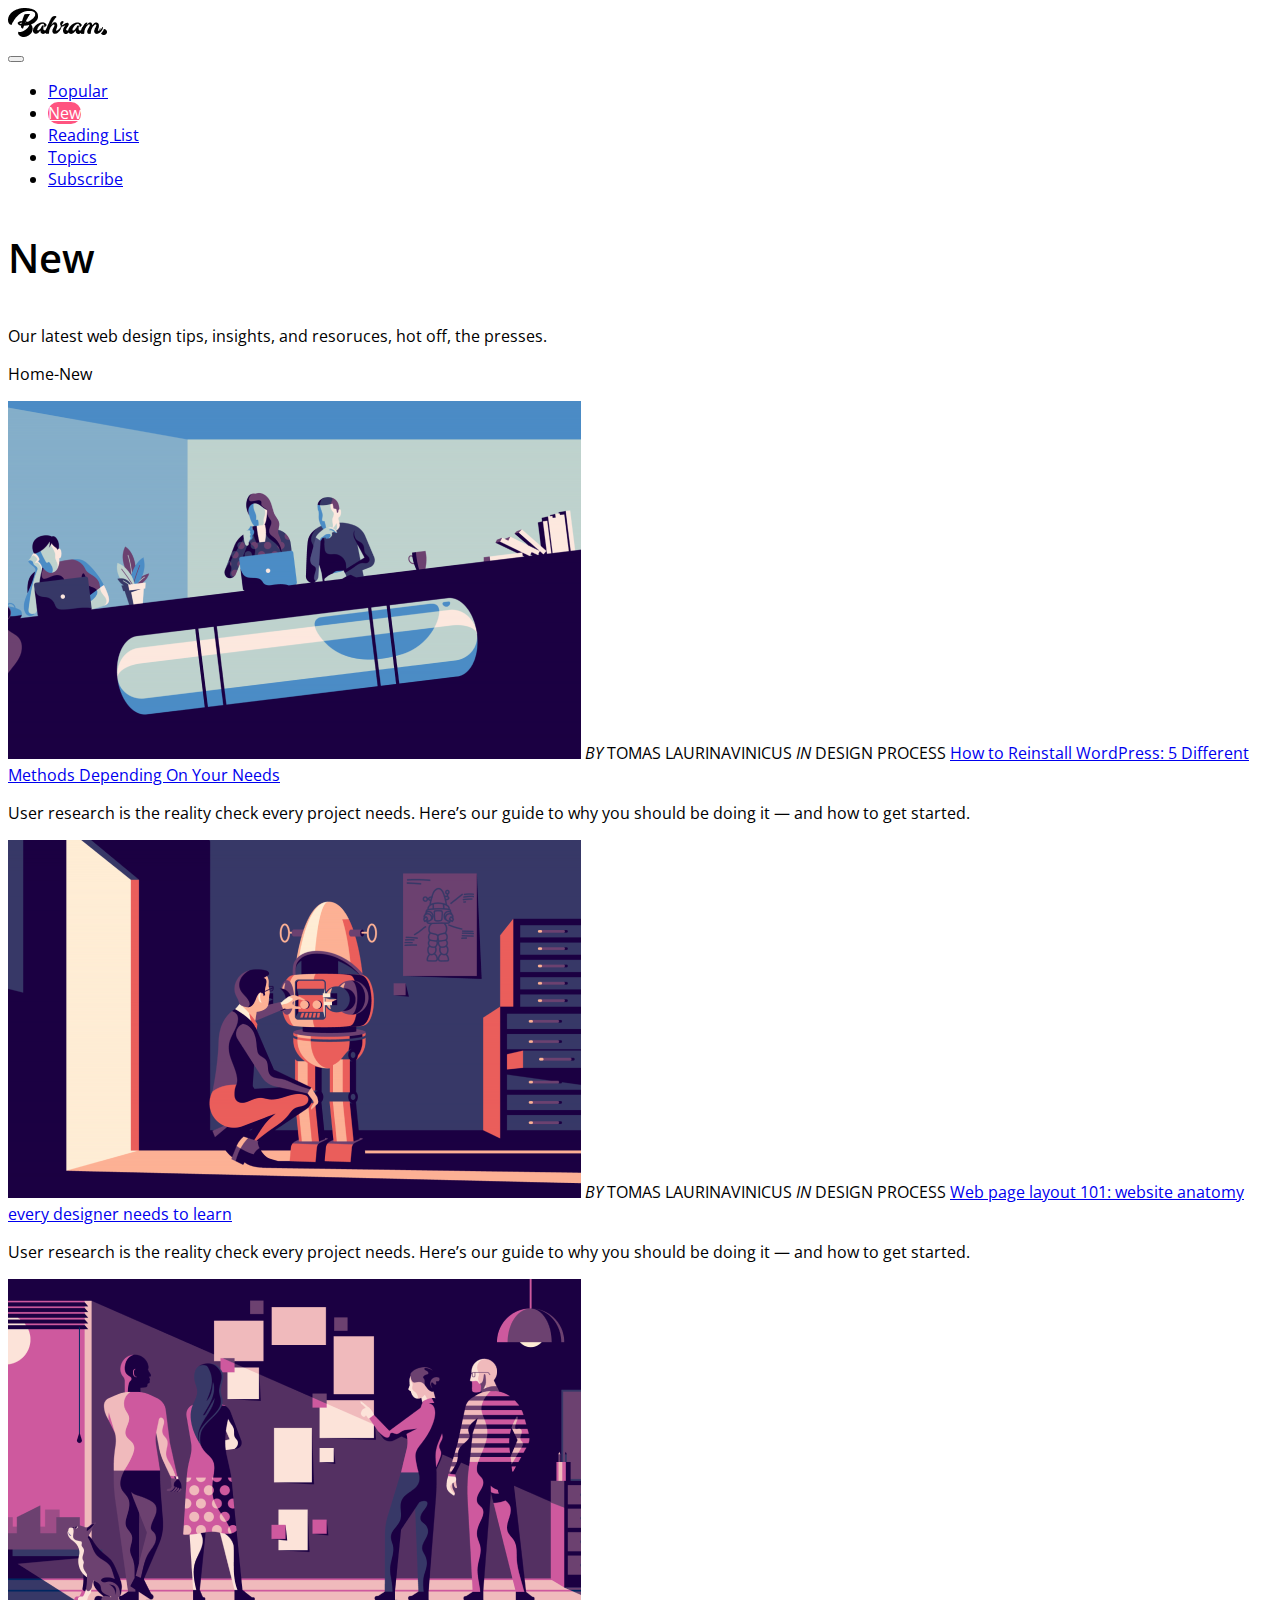
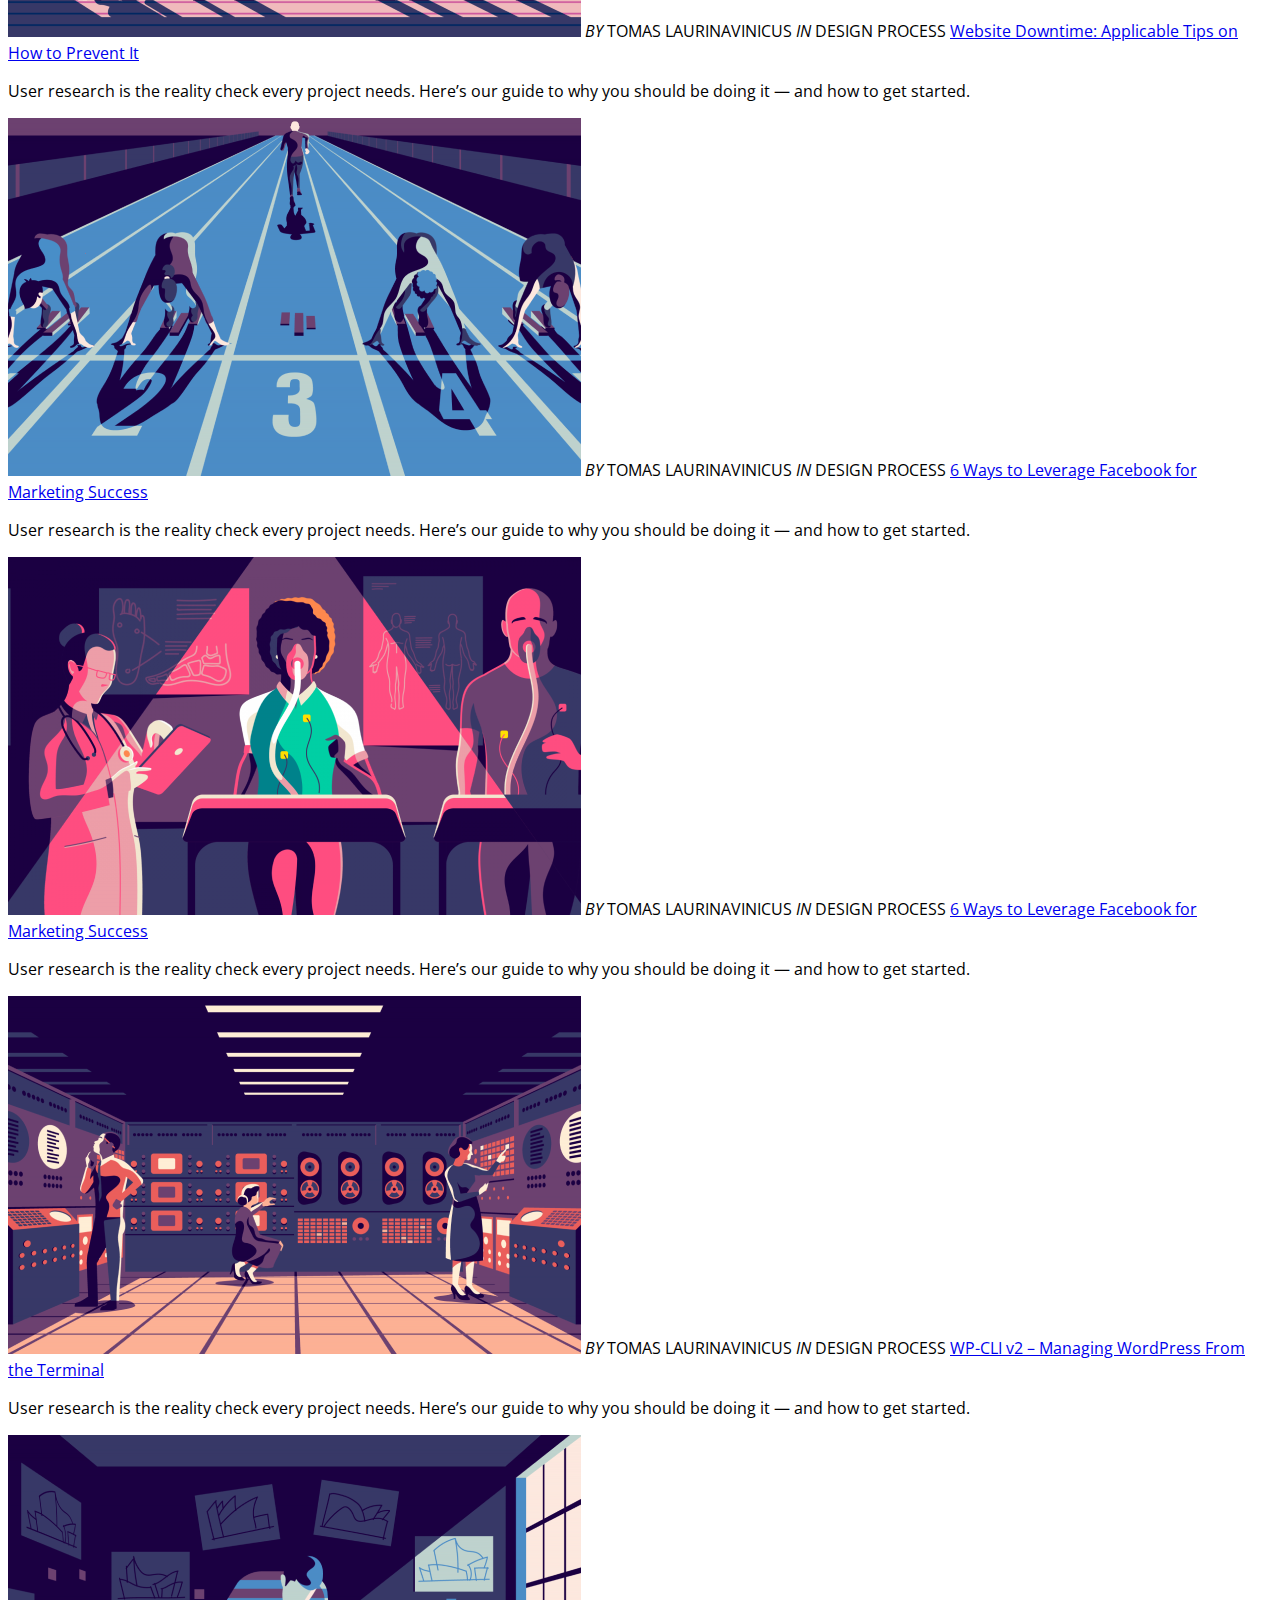
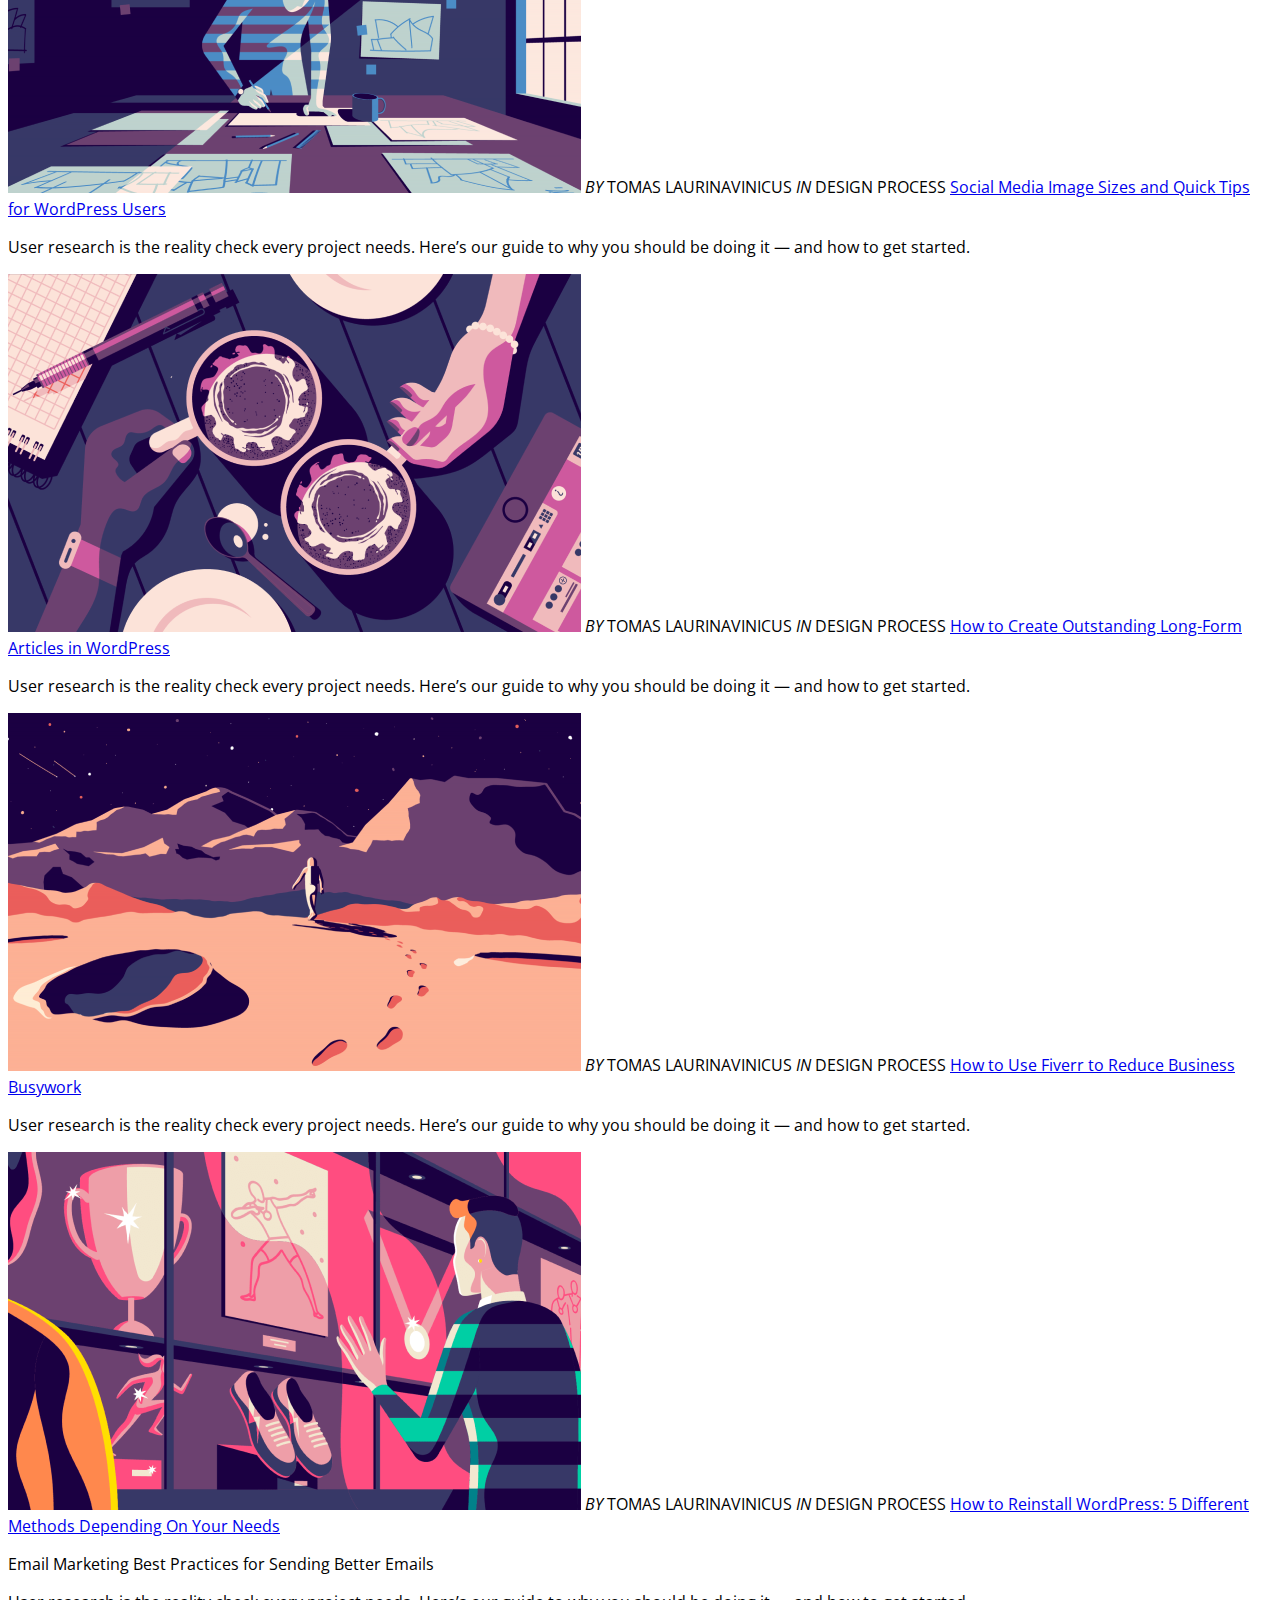
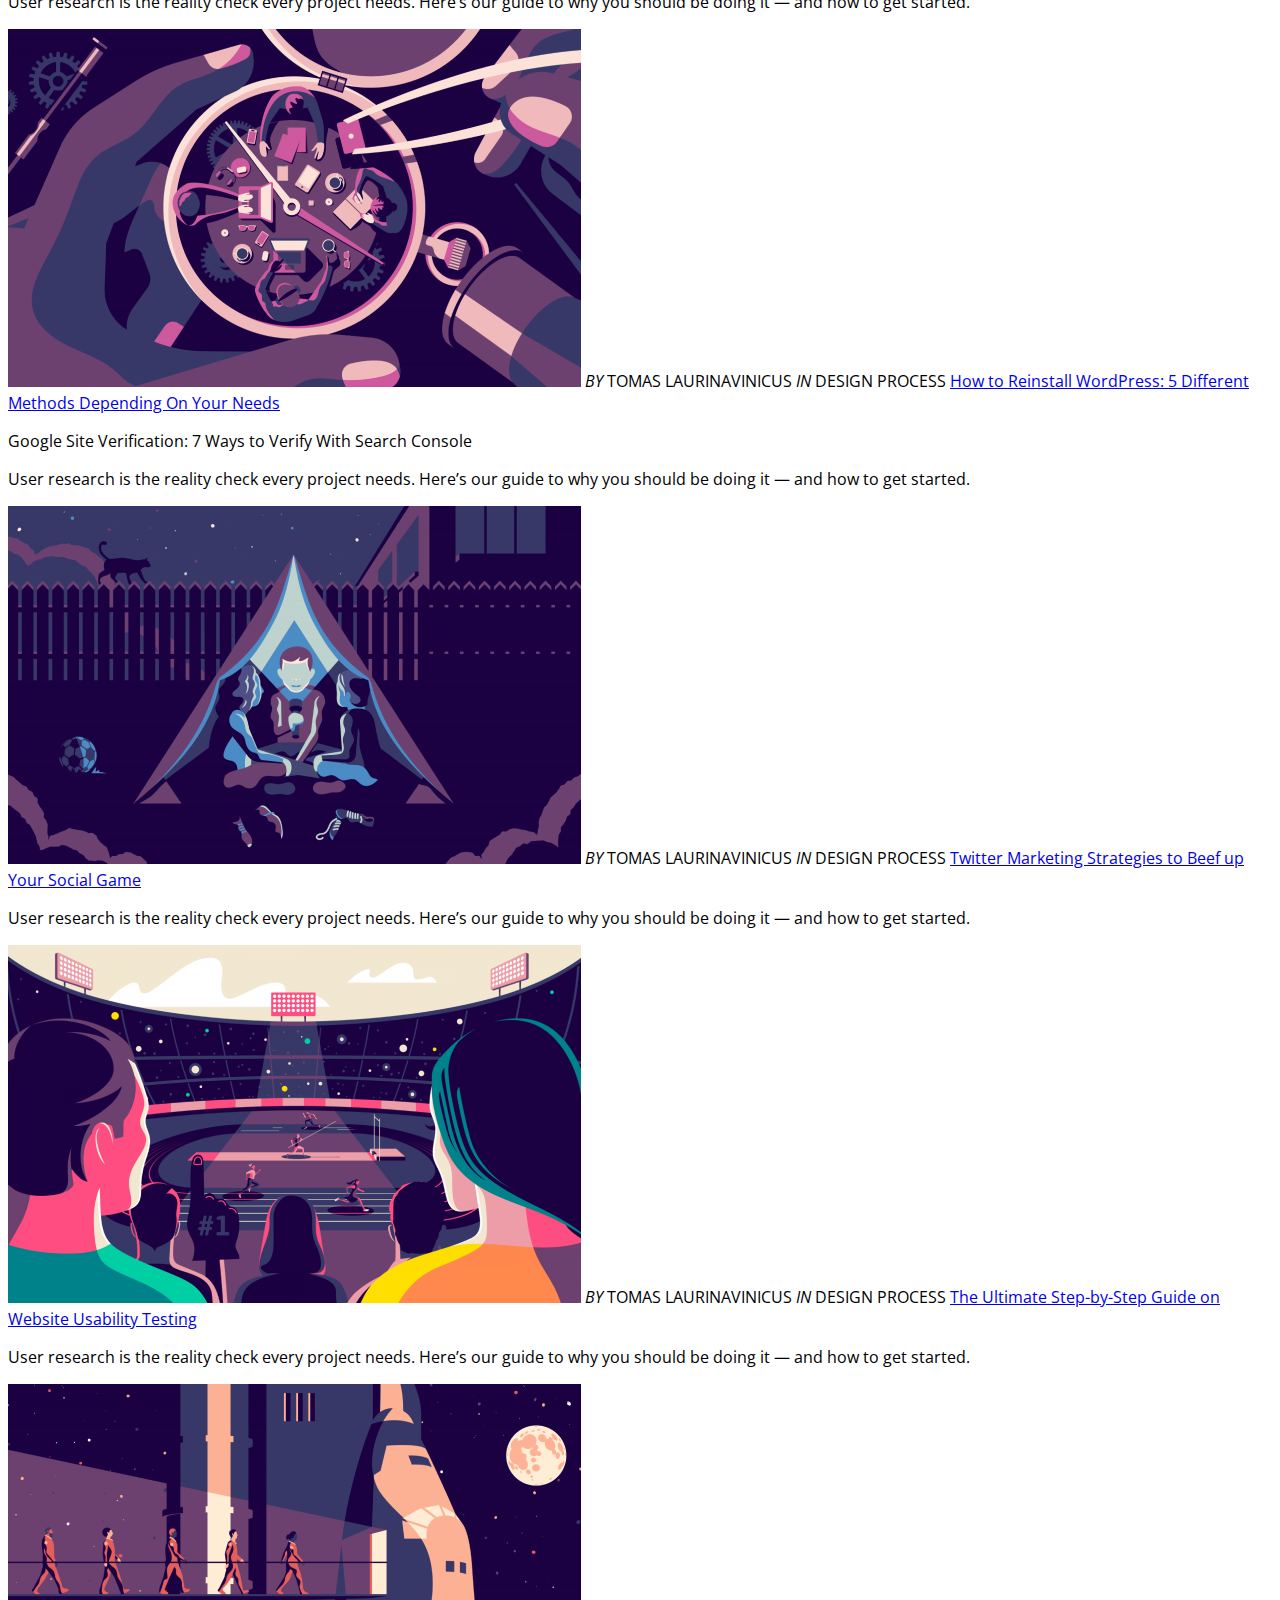
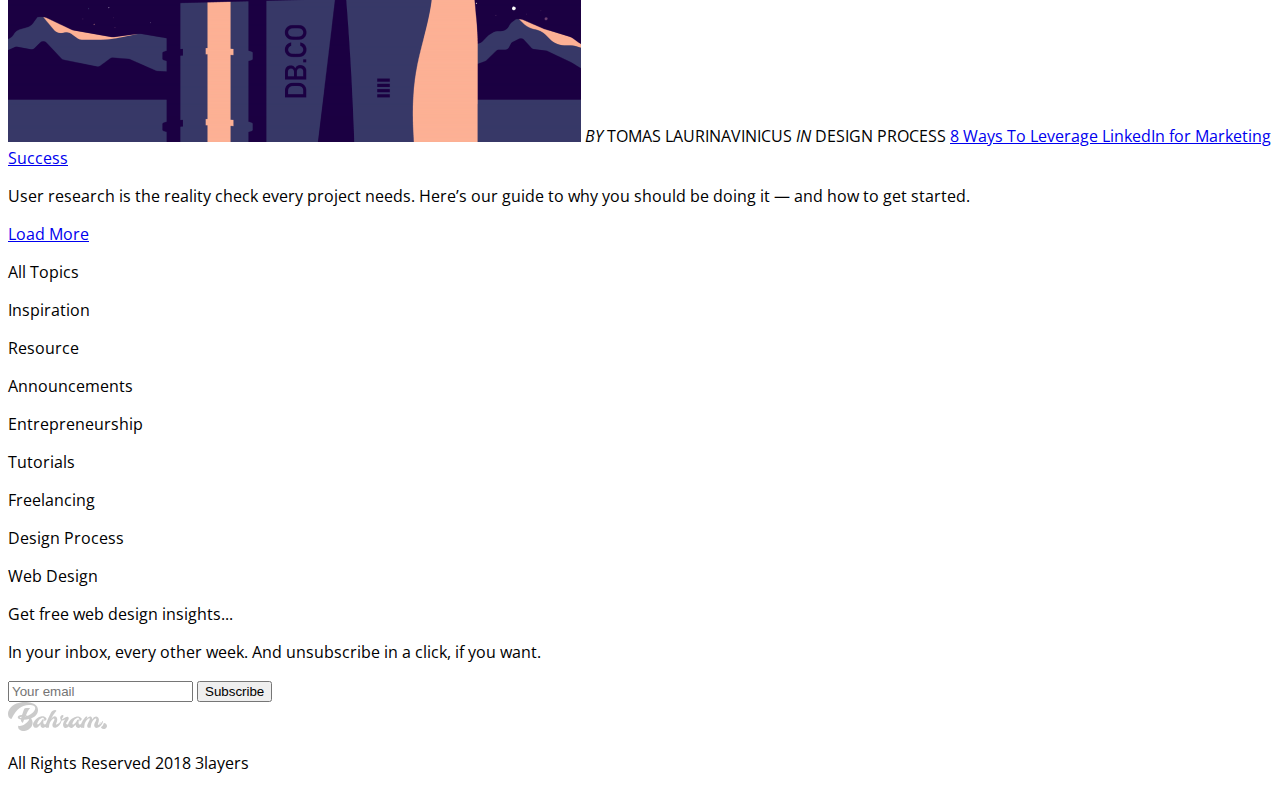
<file: index.html>
<!DOCTYPE html>
<html lang="en">
<head>
    <meta charset="UTF-8">
    <meta http-equiv="X-UA-Compatible" content="IE=edge">
    <meta name="viewport" content="width=device-width, initial-scale=1.0">
    <title>General</title>
    <link href="https://cdn.jsdelivr.net/npm/bootstrap@5.2.3/dist/css/bootstrap.min.css" rel="stylesheet" 
    integrity="sha384-rbsA2VBKQhggwzxH7pPCaAqO46MgnOM80zW1RWuH61DGLwZJEdK2Kadq2F9CUG65" crossorigin="anonymous">
    <script src="https://cdn.jsdelivr.net/npm/bootstrap@5.2.3/dist/js/bootstrap.bundle.min.js" 
    integrity="sha384-kenU1KFdBIe4zVF0s0G1M5b4hcpxyD9F7jL+jjXkk+Q2h455rYXK/7HAuoJl+0I4" 
    crossorigin="anonymous"></script>
    <link rel="stylesheet" href="css/style.css"/>
</head>
<body class="container-xxl">
    <header class="sticky-top">
        <img src="/imatges/logo.png">
        <nav class="navbar navbar-expand-lg bg-white">
            <div class="container-gran">
              <a class="navbar-brand" href="index.html"></a>
              <button class="navbar-toggler" type="button" data-bs-toggle="collapse" data-bs-target="#navbarSupportedContent" 
              aria-controls="navbarSupportedContent" aria-expanded="false" aria-label="Toggle navigation">
                <span class="navbar-toggler-icon"></span>
              </button>
              <div class="collapse navbar-collapse" id="navbarSupportedContent">
                <ul class="navbar-nav me-auto mb-2 mb-lg-0">
                  <li class="nav-item m-2">
                    <a href="index2.html">Popular</a>
                  </li>
                  <li class="nav-item m-2">
                    <a class="active" href="index2.html">New</a>
                  </li>
                  <li class="nav-item m-2">
                    <a href="index2.html">Reading List
                    </a>
                  </li>
                  <li class="nav item m-2">
                    <a href="index2.html">Topics</a>
                  </li>
                  <li class="nav item m-2">
                    <a href="index2.html">Subscribe</a>
                  </li>
                </ul>
              </div>
            </div>
        </nav>
    </header>
    
    
    <section class="title-page">
        <h3 class="h3-new">New</h3>
            <p class="p-subtitle">
                Our latest web design tips, insights, and resoruces, hot off, the
            presses.
            </p>
        <div class="bg light  fs-4 mt-5">
            <p>Home-New</p>
        </div>
    </section>

    <div class="row">
        <div class="col-md-6 col-12">
            <img src="../imatges/imatge1.png">
            <cite class="text-black-50">BY</cite> TOMAS LAURINAVINICUS <cite class="text-black-50">IN</cite> DESIGN PROCESS </cite>
            <a href="index2.html" class="d-inline-flex mt-2 h4">How to Reinstall WordPress: 5 Different Methods Depending On Your Needs</a>
            <p class="d-inline-flex   mt-3 text-black-50">User research is the reality check every project needs. Here’s
                our guide to why you should be doing it — and how to get started.</p>
        </div>

        <div class="col-md-6 col-12">
            <img src="../imatges/imatge2.png">
            <cite class="text-black-50">BY</cite> TOMAS LAURINAVINICUS <cite class="text-black-50">IN</cite> DESIGN PROCESS </cite>
            <a href="index2.html" class="d-inline-flex mt-2 h4">Web page layout 101: website anatomy every designer needs to learn</a>
            <p class="d-inline-flex   mt-3 text-black-50">User research is the reality check every project needs. Here’s
                our guide to why you should be doing it — and how to get started.</p>
        </div>

        <div class="col-md-6 col-12">
            <img src="../imatges/imatge3.png">
            <cite class="text-black-50">BY</cite> TOMAS LAURINAVINICUS <cite class="text-black-50">IN</cite> DESIGN PROCESS </cite>
            <a href="index2.html" class="d-inline-flex mt-2 h4">Website Downtime: Applicable Tips on How to Prevent It</a>
            <p class="d-inline-flex   mt-3 text-black-50">User research is the reality check every project needs. Here’s
                our guide to why you should be doing it — and how to get started.</p>
        </div>

        <div class="col-md-6 col-12">
            <img src="../imatges/imatge4.png">
            <cite class="text-black-50">BY</cite> TOMAS LAURINAVINICUS <cite class="text-black-50">IN</cite> DESIGN PROCESS </cite>
            <a href="index2.html" class="d-inline-flex mt-2 h4">6 Ways to Leverage Facebook for Marketing Success</a>
            <p class="d-inline-flex   mt-3 text-black-50">User research is the reality check every project needs. Here’s
                our guide to why you should be doing it — and how to get started.</p>
        </div>

        <div class="col-md-6 col-12">
            <img src="../imatges/imatge5.png">
            <cite class="text-black-50">BY</cite> TOMAS LAURINAVINICUS <cite class="text-black-50">IN</cite> DESIGN PROCESS </cite>
            <a href="index2.html" class="d-inline-flex mt-2 h4">6 Ways to Leverage Facebook for Marketing Success</a>
            <p class="d-inline-flex   mt-3 text-black-50">User research is the reality check every project needs. Here’s
                our guide to why you should be doing it — and how to get started.</p>
        </div>

        <div class="col-md-6 col-12">
            <img src="../imatges/imatge6.png">
            <cite class="text-black-50">BY</cite> TOMAS LAURINAVINICUS <cite class="text-black-50">IN</cite> DESIGN PROCESS </cite>
            <a href="index2.html" class="d-inline-flex mt-2 h4">WP-CLI v2 – Managing WordPress From the Terminal</a>
            <p class="d-inline-flex   mt-3 text-black-50">User research is the reality check every project needs. Here’s
                our guide to why you should be doing it — and how to get started.</p>
        </div>

        <div class="col-md-6 col-12">
            <img src="../imatges/imatge7.png">
            <cite class="text-black-50">BY</cite> TOMAS LAURINAVINICUS <cite class="text-black-50">IN</cite> DESIGN PROCESS </cite>
            <a href="index2.html" class="d-inline-flex mt-2 h4">Social Media Image Sizes and Quick Tips for WordPress Users</a>
            <p class="d-inline-flex   mt-3 text-black-50">User research is the reality check every project needs. Here’s
                our guide to why you should be doing it — and how to get started.</p>
        </div>

        <div class="col-md-6 col-12">
            <img src="../imatges/imatge8.png">
            <cite class="text-black-50">BY</cite> TOMAS LAURINAVINICUS <cite class="text-black-50">IN</cite> DESIGN PROCESS </cite>
            <a href="index2.html" class="d-inline-flex mt-2 h4">How to Create Outstanding Long-Form Articles in WordPress</a>
            <p class="d-inline-flex   mt-3 text-black-50">User research is the reality check every project needs. Here’s
                our guide to why you should be doing it — and how to get started.</p>
        </div>

        <div class="col-md-6 col-12">
            <img src="../imatges/imatge9.png">
            <cite class="text-black-50">BY</cite> TOMAS LAURINAVINICUS <cite class="text-black-50">IN</cite> DESIGN PROCESS </cite>
            <a href="index2.html" class="d-inline-flex mt-2 h4">How to Use Fiverr to Reduce Business Busywork</a>
            <p class="d-inline-flex   mt-3 text-black-50">User research is the reality check every project needs. Here’s
                our guide to why you should be doing it — and how to get started.</p>
        </div>

        <div class="col-md-6 col-12">
            <img src="../imatges/imatge10.png">
            <cite class="text-black-50">BY</cite> TOMAS LAURINAVINICUS <cite class="text-black-50">IN</cite> DESIGN PROCESS </cite>
            <a href="index2.html" class="d-inline-flex mt-2 h4">How to Reinstall WordPress: 5 Different Methods Depending On Your Needs</a>
            <p class="d-inline-flex   mt-3 text-black-50">Email Marketing Best Practices for Sending Better Emails</a>
                <p class="d-inline-flex   mt-3 text-black-50">User research is the reality check every project needs. Here’s
                    our guide to why you should be doing it — and how to get started.</p>
        </div>

        <div class="col-md-6 col-12">
            <img src="../imatges/imatge11.png">
            <cite class="text-black-50">BY</cite> TOMAS LAURINAVINICUS <cite class="text-black-50">IN</cite> DESIGN PROCESS </cite>
            <a href="index2.html" class="d-inline-flex mt-2 h4">How to Reinstall WordPress: 5 Different Methods Depending On Your Needs</a>
            <p class="d-inline-flex   mt-3 text-black-50">Google Site Verification: 7 Ways to Verify With Search Console</a>
                <p class="d-inline-flex   mt-3 text-black-50">User research is the reality check every project needs. Here’s
                    our guide to why you should be doing it — and how to get started.</p>
        </div>

        <div class="col-md-6 col-12">
            <img src="../imatges/imatge12.png">
            <cite class="text-black-50">BY</cite> TOMAS LAURINAVINICUS <cite class="text-black-50">IN</cite> DESIGN PROCESS </cite>
            <a href="index2.html" class="d-inline-flex mt-2 h4">Twitter Marketing Strategies to Beef up Your Social Game</a>
            <p class="d-inline-flex   mt-3 text-black-50">User research is the reality check every project needs. Here’s
                our guide to why you should be doing it — and how to get started.</p>
        </div>

        <div class="col-md-6 col-12">
            <img src="../imatges/imatge13.png">
            <cite class="text-black-50">BY</cite> TOMAS LAURINAVINICUS <cite class="text-black-50">IN</cite> DESIGN PROCESS </cite>
            <a href="index2.html" class="d-inline-flex mt-2 h4">The Ultimate Step-by-Step Guide on Website Usability Testing</a>
            <p class="d-inline-flex   mt-3 text-black-50">User research is the reality check every project needs. Here’s
                our guide to why you should be doing it — and how to get started.</p>
        </div>

        <div class="col-md-6 col-12">
            <img src="../imatges/imatge14.png">
            <cite class="text-black-50">BY</cite> TOMAS LAURINAVINICUS <cite class="text-black-50">IN</cite> DESIGN PROCESS </cite>
            <a href="index2.html" class="d-inline-flex mt-2 h4">8 Ways To Leverage LinkedIn for Marketing Success</a>
            <p class="d-inline-flex   mt-3 text-black-50">User research is the reality check every project needs. Here’s
                our guide to why you should be doing it — and how to get started.</p>
        </div>
    </div>
    <div class="m-5 div-load-more">
        <a class="load-more pe-4 ps-4 pt-2 pb-2" href="index.html">Load More</a>
    </div>

    <p>All Topics</p>
    <section class="topics p-3">
        <div class="row p-2">
            <div class="col-md-3 p-4 topic">
                <i class="bi bi-lightbulb-fill pe-2"></i>
                <p>Inspiration</p>
            </div>
        
            <div class="col-md-3 p-4 topic">
                <i class="bi bi-geo-alt-fill pe-2"></i>
                <p>Resource</p>
            </div>

            <div class="col-md-3 p-4 topic">
                <i class="bi bi-volume-up-fill pe-2"></i>
                <p>Announcements</p>
            </div>

            <div class="col-md-3 p-4 topic">
                <i class="bi bi-rocket-takeoff-fill pe-2"></i>
                <p>Entrepreneurship</p>
            </div>
        </div>

        <div class="row p-2">
            <div class="col-md-3 p-4 topic">
                <i class="bi bi-shield-fill-check pe-2"></i>
                <p>Tutorials</p>
            </div>
        
            <div class="col-md-3 p-4 topic">
                <i class="bi bi-bell-fill pe-2"></i>
                <p>Freelancing</p>
            </div>

            <div class="col-md-3 p-4 topic">
                <i class="bi bi-scissors pe-2"></i>
                <p>Design Process</p>
            </div>

            <div class="col-md-3 p-4 topic">
                <i class="bi bi-window-stack pe-2"></i>
                <p>Web Design</p>
            </div>
        </div>
    </section>

    <div class="mt-6 h2 text-dark mt-6 col-md-6 col-12 text-center mx-auto">
        <p>Get free web design insights...</p>
        <p class="fs-6">In your inbox, every other week. And unsubscribe in a click, if you want.</p>
    </div>

    <form action="#" class="mx-auto text-center rounded-pill">
        <input type="text" class="mx-auto rounded-pill px-2 py-2" placeholder="Your email">
        <button type="submit" class="rounded-pill bg-danger mx-auto text-white py-2">Subscribe</button>
    </form>

    <footer class="m-4">
        <section class="row p-3">
            <div class="">
            <img src="../imatges/Group 13.svg">
            </div>

            <div class="col-12 col-md-4 d-inline-flex mt-6">
                <p class="gray">All Rights Reserved 2018 3layers</p>
            </div>
        </section>
    </footer>

</body>
</html>
</file>
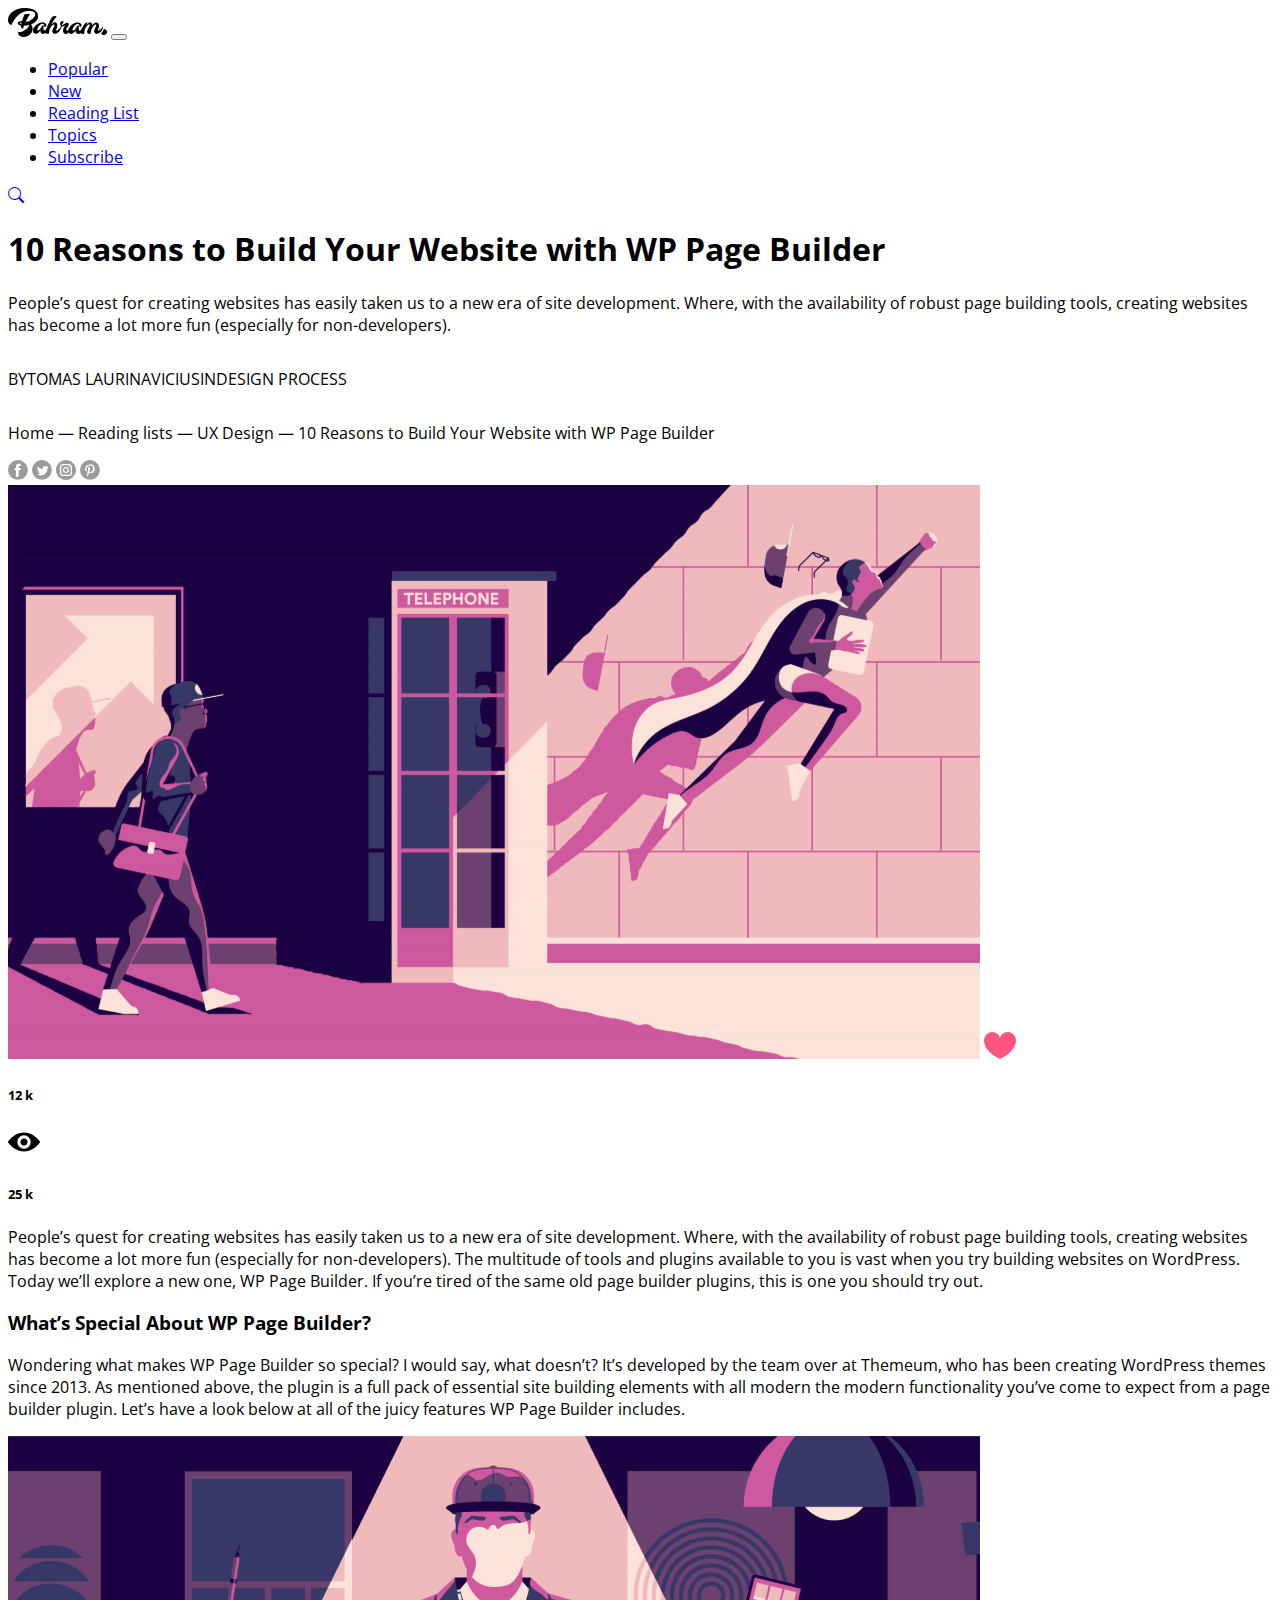
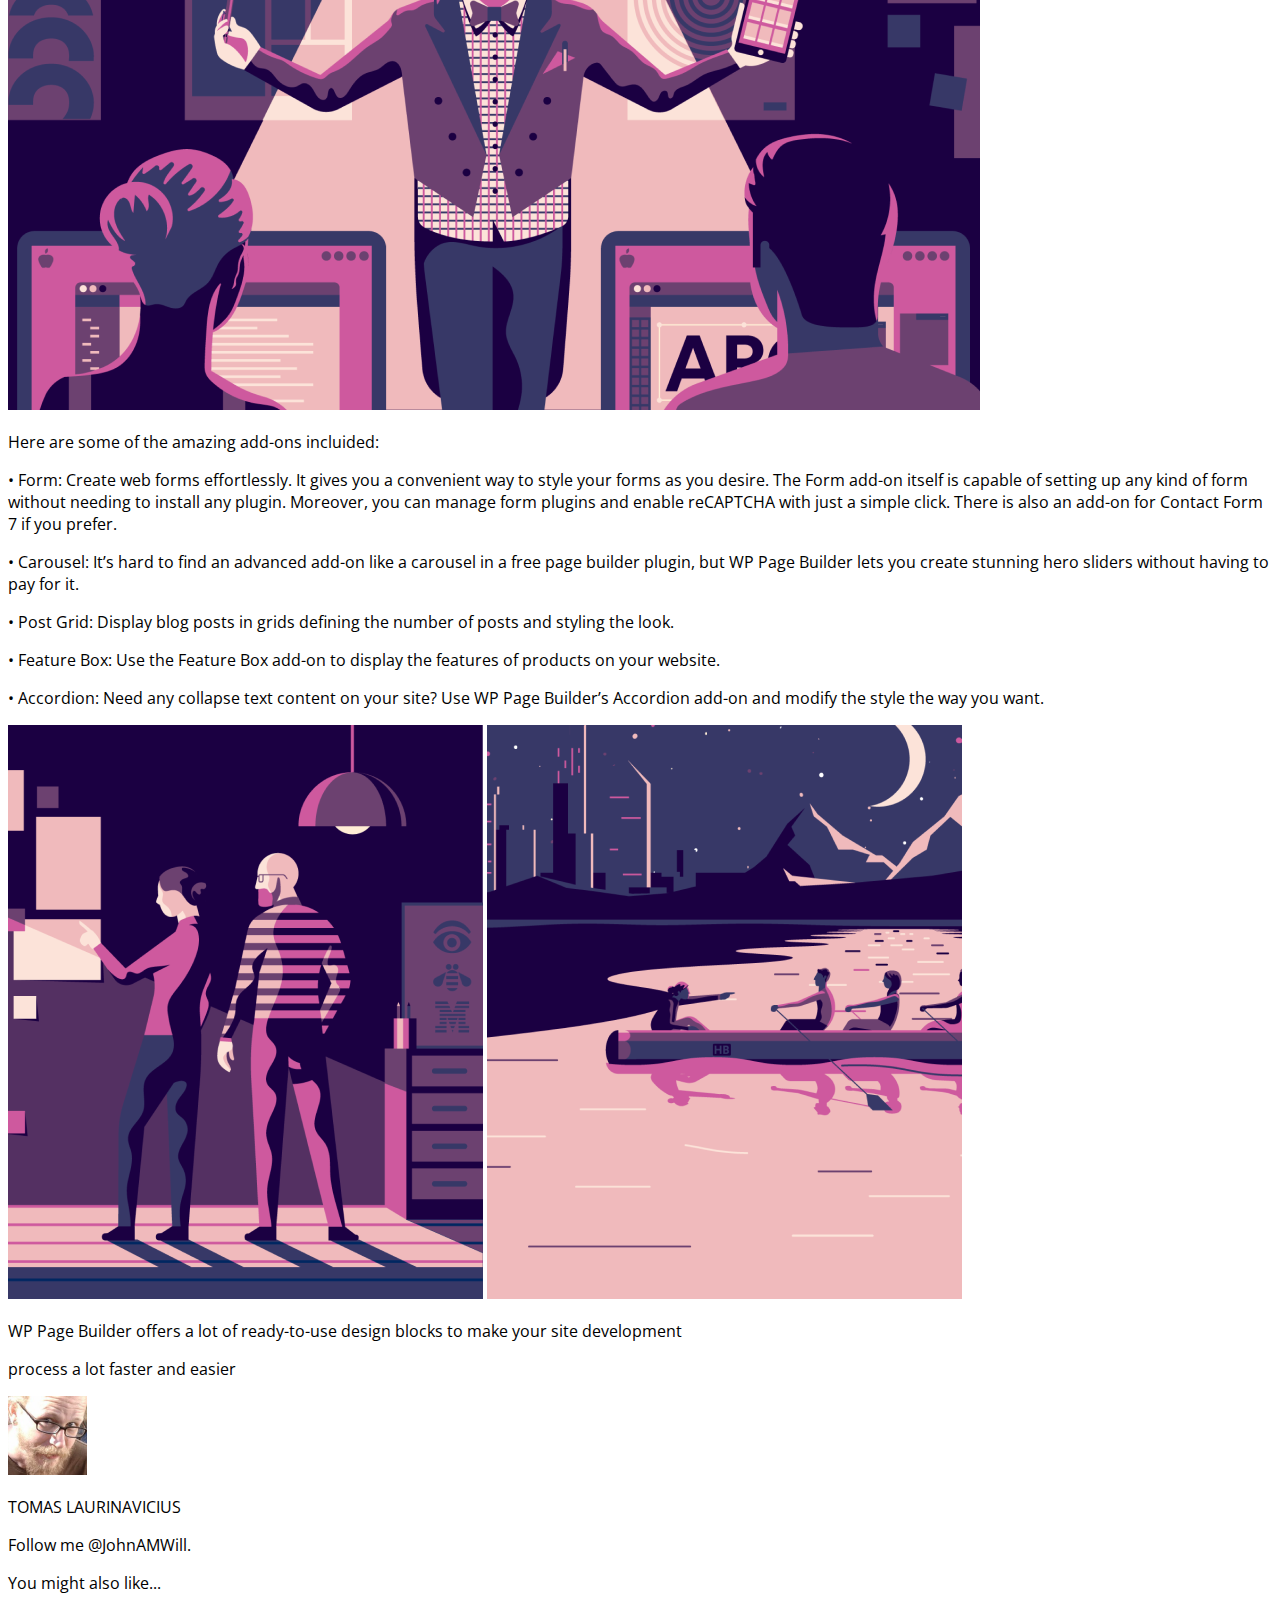
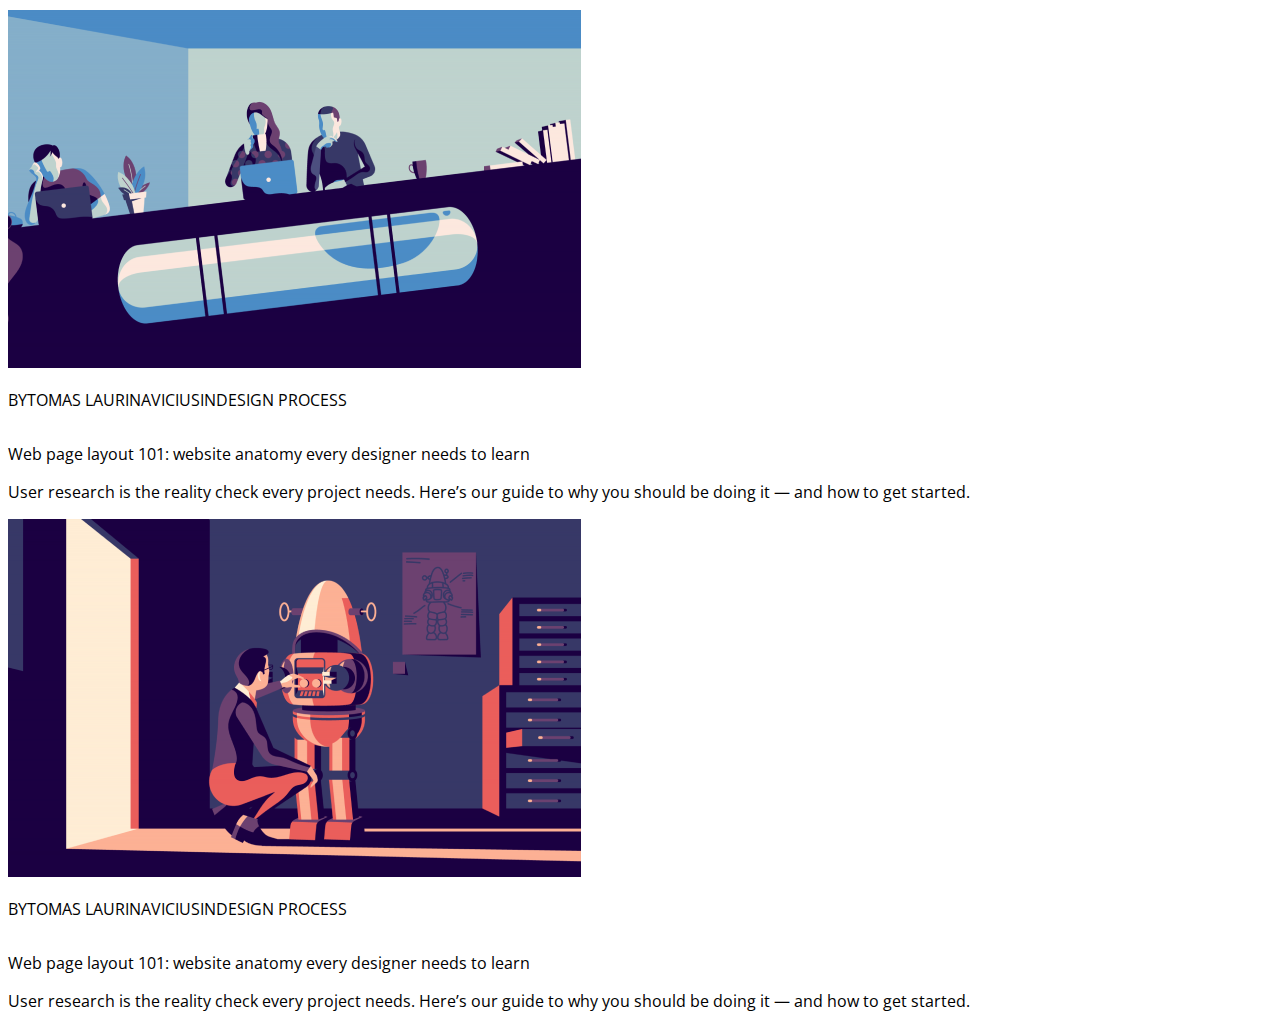
<file: index2.html>
<!DOCTYPE html>
<html lang="en">
<head>
    <meta charset="UTF-8">
    <meta http-equiv="X-UA-Compatible" content="IE=edge">
    <meta name="viewport" content="width=device-width, initial-scale=1.0">
    <link href="https://cdn.jsdelivr.net/npm/bootstrap@5.2.2/dist/css/bootstrap.min.css" rel="stylesheet"
    integrity="sha384-Zenh87qX5JnK2Jl0vWa8Ck2rdkQ2Bzep5IDxbcnCeuOxjzrPF/et3URy9Bv1WTRi" crossorigin="anonymous">
    <title>Post</title>
    <link rel="stylesheet" href="css/style.css">
    <link rel="stylesheet" href="https://cdn.jsdelivr.net/npm/bootstrap-icons@1.10.2/font/bootstrap-icons.css">
</head>
<body class="container-xxl">
    <header class="sticky-top navbar navbar-expand-lg bg-white">
        <img src="../imatges/logo.png">
        <a class="navbar-brand" href="index.html"><i class=""></i></a>
        <button class="navbar-toggler" type="button" data-bs-toggle="collapse" data-bs-target="#navbarSupportedContent"
        aria-controls="navbarSupportedContent" aria-expanded="false" aria-label="Toggle navigation">
        <span class="navbar-toggler-icon"></span>
        </button>
        <div class="collapse navbar-collapse" id="navbarSupportedContent">
            <ul class="navbar-nav me-auto mb-2 mb-lg-0">
                <li class="nav-item m-2">
                    <a href="index2.html">Popular</a>
                </li>

                <li class="nav-item m-2">
                    <a href="index2.html">New</a>
                </li>

                <li class="nav-item m-2">
                    <a href="index2.html">Reading List</a>
                </li>

                <li class="nav-item m-2">
                    <a href="index2.html">Topics</a>
                </li>

                <li class="nav-item m-2">
                    <a href="index2.html">Subscribe</a>
                </li>
            </ul>
            <a href="/"><i class="bi bi-search"></i></a>
        </div>
    </header>
    
    <section class="container">
        <h1 class="mt-5 mb-5">
            10 Reasons to Build Your Website with WP Page Builder
        </h1>
        <p class="mb-5">
            People’s quest for creating websites has easily taken us to a new era of
      site development. Where, with the availability of robust page building
      tools, creating websites has become a lot more fun (especially for
      non-developers).
        </p>
        <div class="flex">
            <p class="text-black-50">BY</p>
            <p>TOMAS LAURINAVICIUS</p>
            <p class="text-black-50">IN</p>
            <p>DESIGN PROCESS</p>
        </div>
    </section>
    <section class="container bg-light mt-5">
        <p>Home   —  Reading lists  —  UX Design  —  10 Reasons to Build Your Website with WP Page Builder</p>
        <div class="imgs-costats">
            <img src="../imatges/Facebook.svg">
            <img src="../imatges/Twitter.svg">
            <img src="../imatges/Instagram.svg">
            <img src="../imatges/Pinterest.svg">
        </div>

        <img src="./imatges/designbetter_website_book_assets_illustrations_designleadershiphandbook_intro-1920x1081.svg">
        <img src="../imatges/Shape.svg">
        <h5>12 k</h5>
        <img src="../imatges/eye.svg">
        <h5>25 k</h5>

        <p>People’s quest for creating websites has easily taken us to a new era of site development. Where, with the
        availability of robust page building tools, creating websites has become a lot more fun (especially for
        non-developers). The multitude of tools and plugins available to you is vast when you try building websites on
        WordPress. Today we’ll explore a new one, WP Page Builder. If you’re tired of the same old page builder plugins,
        this is one you should try out.
        </p>
        <h3 class="h3-title mt-5">What’s Special About WP Page Builder?</h3>
        <p>Wondering what makes WP Page Builder so special? I would say, what doesn’t? It’s developed by the team over at
          Themeum, who has been creating WordPress themes since 2013. As mentioned above, the plugin is a full pack of
          essential site building elements with all modern the modern functionality you’ve come to expect from a page
          builder plugin. Let’s have a look below at all of the juicy features WP Page Builder includes.</h3>
        
        </p>
        <img src="./imatges/designbetter_website_book_assets_illustrations_designleadershiphandbook_managingadesignteam-1920x1080.png">
        <p class="mt-3 mb-4">Here are some of the amazing add-ons incluided:</p>
        <p> • Form: Create web forms effortlessly. It gives you a convenient way to style your forms as you desire. The
        Form
            add-on itself is capable of setting up any kind of form without needing to install any plugin. Moreover, you can
            manage form plugins and enable reCAPTCHA with just a simple click. There is also an add-on for Contact Form 7 if
            you prefer.</p>
        <p>• Carousel: It’s hard to find an advanced add-on like a carousel in a free page builder plugin, but WP Page
        Builder lets you create stunning hero sliders without having to pay for it.</p>
        <p>• Post Grid: Display blog posts in grids defining the number of posts and styling the look.</p>
        <p>• Feature Box: Use the Feature Box add-on to display the features of products on your website.</p>
        <p>• Accordion: Need any collapse text content on your site? Use WP Page Builder’s Accordion add-on and modify the
        style the way you want.</p>
        
        <div class="row">
            <div class="col-1">
                <img src="../imatges/des1png">
                <img src="../imatges/designbetter_website_book_assets_illustrations_designleadershiphandbook_cover-1920x1080.png">
            </div>
        </div>
        <div class="text-center mb-5">
            <p>WP Page Builder offers a lot of ready-to-use design blocks to make your site development</p>
        <p>process a lot faster and easier</p>
        <img src="./imatges/cara_gafas.png">
        <p>TOMAS LAURINAVICIUS</p>
        <p>Follow me @JohnAMWill.</P>
            <div>
                <p class="ms-5">You might also like...</p>
            </div>

        <div class="row mt-3">
            <div class="col-md-6 col 12">
                <img src="../imatges/ahra1.png">
                <div class="flex">
                    <p class="text-black-50">BY</p>
                    <p>TOMAS LAURINAVICIUS</p>
                    <p class="text-black-50">IN</p>
                    <p>DESIGN PROCESS</p>
                </div>
            <p class="title">Web page layout 101: website anatomy every designer needs to learn</p>
            <p class="text-black-50">User research is the reality check every project needs. Here’s our guide to why you should be doing it — and how to get started.</p>
            </div>
        </div>

        <div class="row mt-3">
            <div class="col-md-6 col 12">
                <img src="../imatges/ahra2.png">
                <div class="flex">
                    <p class="text-black-50">BY</p>
                    <p>TOMAS LAURINAVICIUS</p>
                    <p class="text-black-50">IN</p>
                    <p>DESIGN PROCESS</p>
                </div>
            <p class="title">Web page layout 101: website anatomy every designer needs to learn</p>
            <p class="text-black-50">User research is the reality check every project needs. Here’s our guide to why you should be doing it — and how to get started.</p>
            </div>
        </div>
    </section>

    </div>
    </section>
</body>
</html>
</file>
<file: css/style.css>
@import url('https://fonts.googleapis.com/css2?family=Open+Sans:ital@1&display=swap');
body {
font-family: 'open Sans';
}

.flex {
    display: flex;
    text-align: center;
    align-items: center;
    justify-content: left;
}

.h3-new{
font-weight: 600;
font-size: 40px;
}

.ul{
padding: 10px;
margin-left: 20px;
}

.li{
padding: 10px;
margin-left: 20px;
}

.a {
    padding: 10px;
    text-decoration: none;
    margin-left: 20px; 
}

.active{
    width: 5%;
    height: 40px;
    color: white;
    background: #ff5480;
    border-radius: 10px;
}

.img-article{
    width: 90%;
    height: 350px;
    background-repeat: no-repeat;
    border-radius: 10px;
}
.img1{
    background-image: url(../imatges/imatge1.png);
}
.img2{
    background-image: url(../imatges/imatge2.png);
}
.img3{
    background-image: url(../imatges/imatge3.png);
}
.img4{
    background-image: url(../imatges/imatge4.png);
}
.img5{
    background-image: url(../imatges/imatge5.png);
}
.img6{
    background-image: url(../imatges/imatge6.png);
}
.img7{
    background-image: url(../imatges/imatge7.png);
}
.img8{
    background-image: url(../imatges/imatge8.png);
}
.img9{
    background-image: url(../imatges/imatge9.png);
}
.img10{
    background-image: url(../imatges/imatge10.png);
}
.img11{
    background-image: url(../imatges/imatge11.png);
}
.img12{
    background-image: url(../imatges/imatge12.png);
}
.img13{
    background-image: url(../imatges/imatge13.png);
}
.img14{
    background-image: url(../imatges/imatge14.png);
}
</file>
